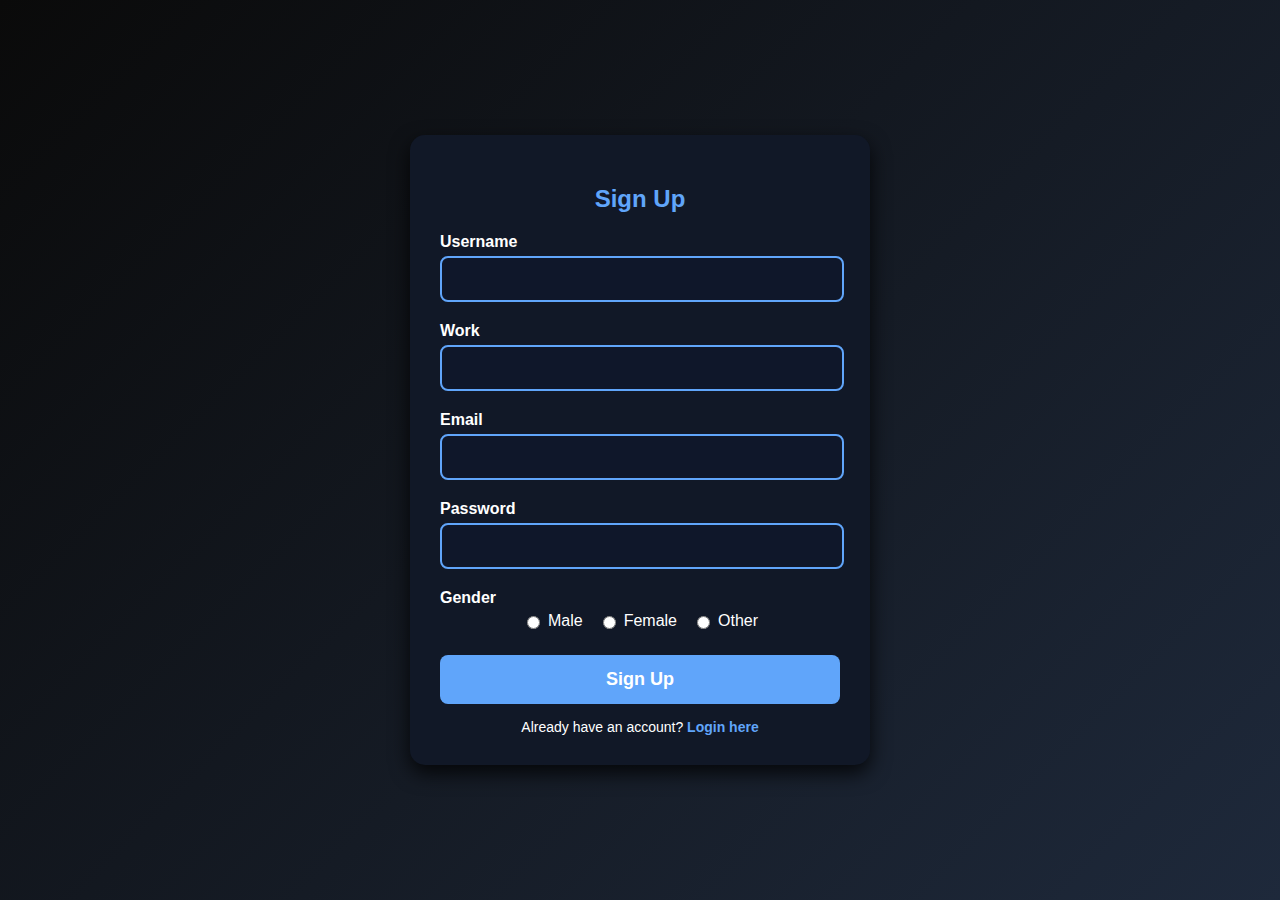
<file: index.html>
<!DOCTYPE html>
<html lang="en">

<head>
    <meta charset="UTF-8">
    <meta name="viewport" content="width=device-width, initial-scale=1.0">
    <title>Sign Up</title>
    <link rel="shortcut icon" href="Assets/favicon.ico" type="image/x-icon">
    <link rel="stylesheet" href="Sign-in.css">


</head>

<body>

    <div class="container">
        <h2>Sign Up</h2>
        <form id="form">
            <div class="form-group">
                <label for="username">Username</label>
                <input type="text" id="username" name="username" required>
            </div>

            <div class="form-group">
                <label for="work">Work</label>
                <input type="text" id="work" name="work" required>
            </div>
            <div class="form-group">
                <label for="email">Email</label>
                <input type="email" id="email" name="email" required>
                <p id="email-error">Email Already Exist</p>
            </div>
            <div class="form-group">
                <label for="password">Password</label>
                <input type="password" id="password" name="password" required>
            </div>
            <div class="form-group">
                <label>Gender</label>
                <div class="radio-group">
                    <label><input type="radio" class="gender" name="gender" value="male" required> Male</label>
                    <label><input type="radio" class="gender" name="gender" value="female" required> Female</label>
                    <label><input type="radio" class="gender" name="gender" value="other" required> Other</label>
                </div>
            </div>
            <button type="submit" class="btn">Sign Up</button>
        </form>
        

        <div class="already-account">
            Already have an account? <a href="Login.html">Login here</a>
        </div>

    </div>

    <script src="Sign-in.js"></script>
</body>

</html>
</file>
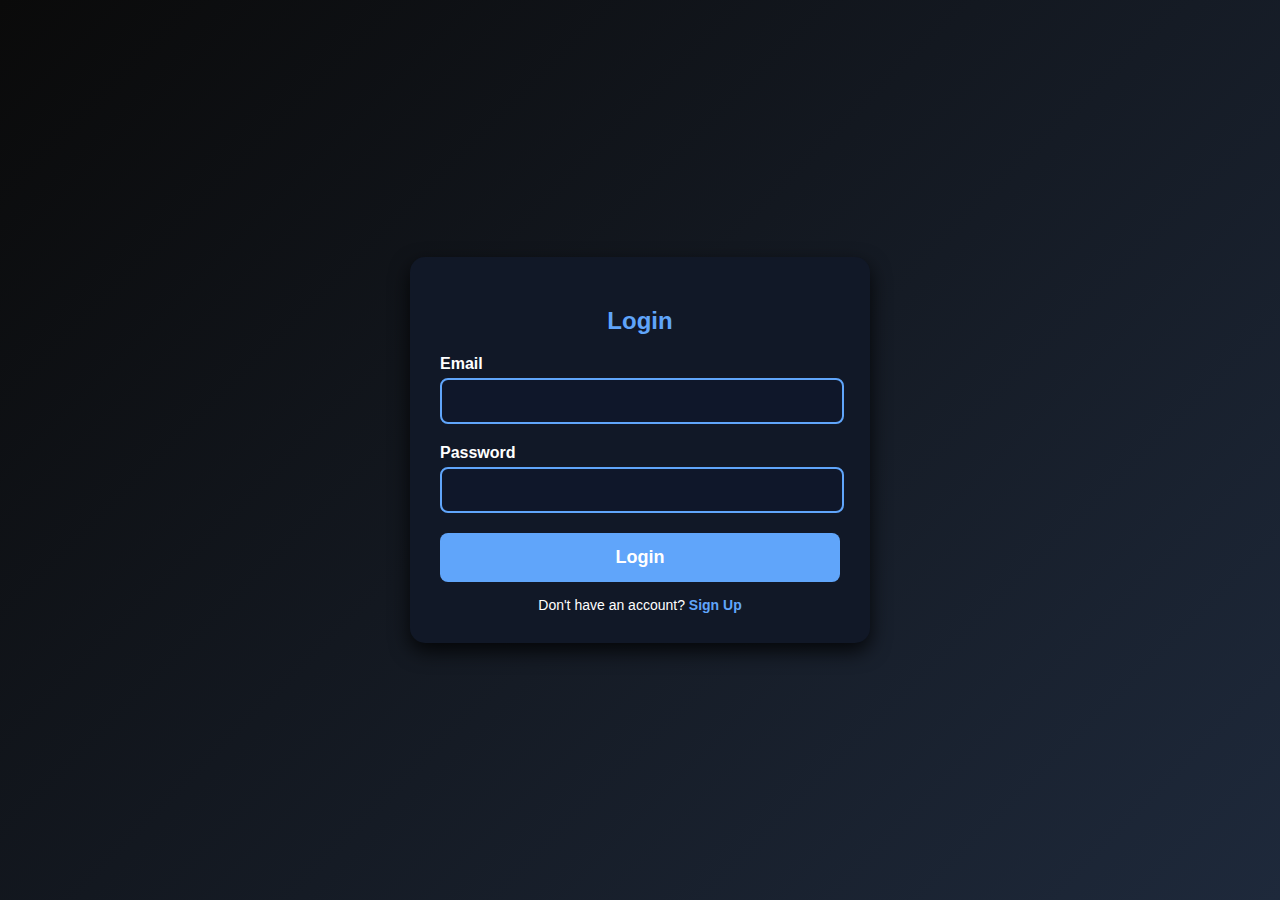
<file: dashboard.html>
<!DOCTYPE html>
<html lang="en">

<head>
    <meta charset="UTF-8">
    <meta name="viewport" content="width=device-width, initial-scale=1.0">
    <title>Dashboard</title>
    <link rel="shortcut icon" href="Assets/favicon.ico" type="image/x-icon">
    <link rel="stylesheet" href="dashboard.css">
    <link rel="stylesheet" href="https://cdnjs.cloudflare.com/ajax/libs/font-awesome/6.4.2/css/all.min.css">

</head>

<body>
    <div class="sidebar">
        <h2>Dashboard</h2>
        <ul class="menu">
            <li onclick="home()">Home</li>
            <li onclick="profileSection()">Profile</li>
            <li>Settings</li>
            <li onclick="logout()">Logout</li>
        </ul>
    </div>
    <div class="main-content">
        <div class="header" id="header">
            <h2>Welcome to Your Dashboard</h2>
        </div>
        <div class="content" id="content">
            <div class="posts" id="posts">
                <h1>Your Posts</h1>
                <button onclick="addPost()" id="addPost" class="addpost">Add Post</button>
            </div>
        </div>



        <div class="profile-section" id="profile-section">
        </div>




        <div class="logout-popup" id="logoutPopup">
            <div class="logout-box">
                <h2>Are you sure?</h2>
                <p>Do you really want to log out? This action cannot be undone.</p>
                <div class="logout-buttons">
                    <button class="cancel-btn" onclick="closeLogoutPopup()">Cancel</button>
                    <button class="confirm-btn" onclick="confirmLogout()">Logout</button>
                </div>
            </div>
        </div>





    </div>
    <div class="popup-effect" id="popup-effect">
        <div class="popup" id="postPopup">
            <h3>Add a Post</h3>
            <input type="text" placeholder="Title" id="postPopupTitle">
            <textarea placeholder="Write something..." id="postPopupContent"></textarea>
            <div class="btn-container">
                <button class="close-btn" onclick="closePostPopup()">Close</button>
                <button class="submit-btn" id="sudmitPost" onclick="submitPost()">Post</button>
            </div>
        </div>
    </div>





    <script src="dashboard.js"></script>
</body>

</html>
</file>
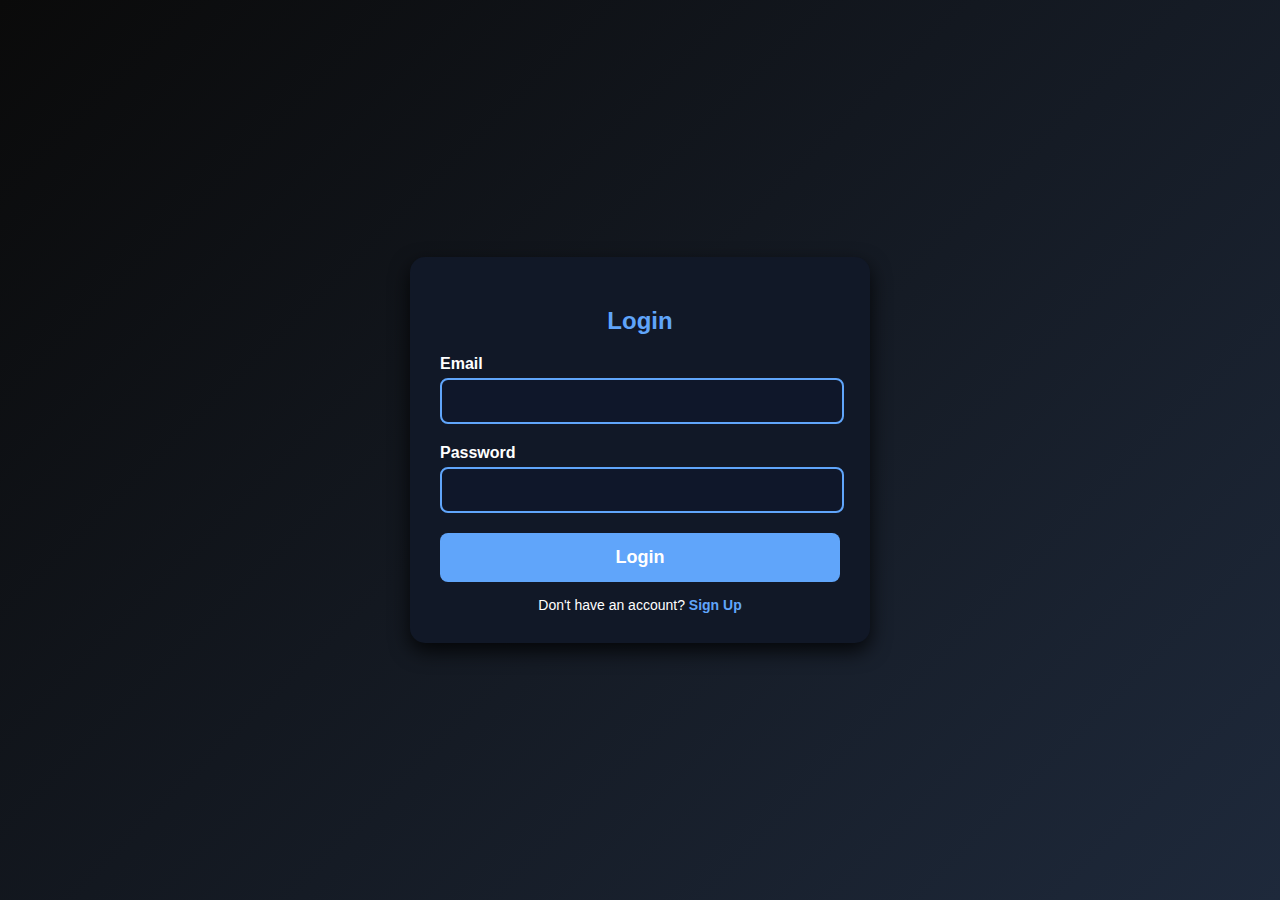
<file: Login.html>
<!DOCTYPE html>
<html lang="en">
<head>
    <meta charset="UTF-8">
    <meta name="viewport" content="width=device-width, initial-scale=1.0">
    <title>Login</title>
    <link rel="shortcut icon" href="Assets/favicon.ico" type="image/x-icon">
    <link rel="stylesheet" href="login.css">


</head>
<body>
    <div class="container">
        <h2>Login</h2>
        <form id="form">
            <div class="form-group">
                <label for="email">Email</label>
                <input type="email" id="email" name="email" required>
            </div>
            <div class="form-group">
                <label for="password">Password</label>
                <input type="password" id="password" name="password" required>
            </div>
            <p id="email-error">Invalid Email Or Password</p>
            <button type="submit" class="btn"  id="login">Login</button>
        </form>
        <div class="register-link">
            Don't have an account? <a href="index.html">Sign Up</a>
        </div>
    </div>

    <script src="login.js"></script>
</body>
</html>
</file>
<file: Sign-in.css>
body {
    font-family: 'Poppins', sans-serif;
    display: flex;
    justify-content: center;
    align-items: center;
    height: 100vh;
    background: linear-gradient(135deg, #0a0a0a, #1e293b);
    color: white;
    margin: 0;
}
.container {
    background: #111827;
    padding: 30px;
    border-radius: 15px;
    box-shadow: 0 8px 20px rgba(0, 0, 0, 0.8);
    width: 400px;
    text-align: center;
    transition: 0.3s;
}
.container:hover {
    transform: scale(1.02);
}
.container h2 {
    margin-bottom: 20px;
    color: #60a5fa;
    font-size: 24px;
    font-weight: 600;
}
.form-group {
    margin-bottom: 20px;
    text-align: left;
}
.form-group label {
    font-weight: bold;
    display: block;
    margin-bottom: 5px;
}
.form-group input {
    width: 94%;
    padding: 12px;
    border: 2px solid #60a5fa;
    border-radius: 8px;
    font-size: 16px;
    background: #0f172a;
    color: white;
    transition: 0.3s;
}
.form-group input:focus {
    border-color: #3b82f6;
    outline: none;
}
.radio-group {
    display: flex;
    justify-content: center;
    align-items: center;
    gap: 15px;
    flex-wrap: wrap;
}
.radio-group label {
    font-weight: normal;
    display: flex;
    align-items: center;
    gap: 5px;
    white-space: nowrap;
}
.btn {
    width: 100%;
    padding: 14px;
    background: #60a5fa;
    color: white;
    border: none;
    border-radius: 8px;
    font-size: 18px;
    font-weight: bold;
    cursor: pointer;
    transition: 0.3s;
}
.btn:hover {
    background: #3b82f6;
    transform: scale(1.05);
}
.already-account {
    margin-top: 15px;
    font-size: 14px;
}
.already-account a {
    color: #60a5fa;
    text-decoration: none;
    font-weight: bold;
}
.already-account a:hover {
    text-decoration: underline;
}
#email-error {
    color: red;
    font-size: 14px; 
    font-weight: bold; 
    margin-top: 15px; 
    display: none;
}
</file>
<file: dashboard.css>
body {
    font-family: 'Poppins', sans-serif;
    margin: 0;
    padding: 0;
    background: #0a0a0a;
    color: white;
    display: flex;
    min-height: 100vh;
}

.sidebar {
    width: 250px;
    background: #111827;
    padding: 20px;
    box-shadow: 2px 0 15px rgba(0, 0, 0, 0.6);
    border-right: 3px solid #3b82f6;
    display: flex;
    flex-direction: column;
    height: 100vh;
    position: fixed;
}

.sidebar h2 {
    text-align: center;
    color: #60a5fa;
    margin-bottom: 20px;
    font-size: 24px;
    font-weight: bold;
}

.menu {
    list-style: none;
    padding: 0;
}

.menu li {
    padding: 15px;
    margin: 10px 0;
    background: #1e293b;
    text-align: center;
    border-radius: 8px;
    cursor: pointer;
    transition: all 0.3s ease;
    font-weight: bold;
}

.menu li:hover {
    background: #3b82f6;
    color: #fff;
    transform: scale(1.05);
}

.main-content {
    flex-grow: 1;
    padding: 20px;
    margin-left: 250px;
    display: flex;
    flex-direction: column;
    align-items: center;
}

.header {
    background: #1e293b;
    padding: 20px;
    text-align: center;
    border-radius: 8px;
    font-size: 26px;
    font-weight: bold;
    width: 100%;
    box-shadow: 0 4px 10px rgba(0, 0, 0, 0.5);
}

.content {
    margin-top: 20px;
    padding: 40px;
    background: #111827;
    border-radius: 12px;
    box-shadow: 0 6px 25px rgba(0, 0, 0, 0.6);
    text-align: center;
    font-size: 20px;
    width: 80%;
    display: flex;
    justify-content: center;
}




.popup {
    background: rgba(0, 0, 0, 0.6);
    display: none;
    position: fixed;
    top: 50%;
    left: 50%;
    transform: translate(-50%, -50%) scale(0.95);
    background: #1e293b;
    padding: 35px;
    border-radius: 15px;
    box-shadow: 0 8px 30px rgba(0, 0, 0, 0.9);
    width: 520px;
    text-align: center;
    transition: transform 0.3s ease-in-out;
}

.popup.show {
    transform: translate(-50%, -50%) scale(1);
}

.popup-effect{
    position: fixed;
    top: 0;
    left: 0;
    width: 100%;
    height: 100%;
    background: rgba(0, 0, 0, 0.6);
    display: flex;
    justify-content: center;
    align-items: center;
    visibility: hidden;
    opacity: 0;
    transition: opacity 0.3s ease-in-out, visibility 0.3s ease-in-out;
    visibility: visible;
    opacity: 1;
    transform: scale(1);
    display: none;
}
.popup h3 {
    margin-bottom: 15px;
    color: #60a5fa;
    font-size: 24px;
    font-weight: bold;
}

.popup input,
.popup textarea {
    width: 95%;
    padding: 12px;
    margin: 10px 0;
    border-radius: 8px;
    border: 2px solid transparent;
    font-size: 16px;
    background: #0f172a;
    color: white; 
    outline: none;
    transition: border-color 0.3s, box-shadow 0.3s;
}

.popup input:focus,
.popup textarea:focus {
    border-color: #60a5fa;
    box-shadow: 0 0 10px rgba(96, 165, 250, 0.5);
}

.popup textarea {
    height: 100px;
    resize: none;
}

.popup .btn-container {
    display: flex;
    justify-content: space-between;
    margin-top: 15px;
}

.popup .close-btn,
.popup .submit-btn {
    padding: 12px 20px;
    border: none;
    border-radius: 8px;
    cursor: pointer;
    font-weight: bold;
    font-size: 16px;
    transition: background 0.3s, transform 0.2s;
}

.popup .close-btn {
    background: #dc2626;
    color: white;
}

.popup .close-btn:hover {
    background: #b91c1c;
    transform: scale(1.05);
}

.popup .submit-btn {
    background: #3b82f6;
    color: white;
}

.popup .submit-btn:hover {
    background: #2563eb;
    transform: scale(1.05);
}






.posts {
    padding: 20px;
    margin: 20px 0;
    border-radius: 10px;
    width: 100%;
    max-width: 800px;
    display: flex;
    align-items: center;
    flex-direction: column;
    box-shadow: 0 4px 10px rgba(0, 0, 0, 0.5);
    background: #0f172a;
    gap: 20px;
}

.post {
    box-shadow: 0 4px 10px rgba(0, 0, 0, 0.5);
    background: #1e293b;
    border-radius: 10px;
    padding: 20px;
    width: 100%;
    transition: transform 0.3s ease, box-shadow 0.3s ease;
}

.post:hover {
    transform: translateY(-5px);
    box-shadow: 0 6px 15px rgba(0, 0, 0, 0.7);
}

.posts h4 {
    color: #60a5fa;
    margin-bottom: 10px;
    font-size: 20px;
    text-align: center;
}

.posts p {
    font-size: 16px;
    color: #e2e8f0;
    line-height: 1.5;
}

.profile-section {
    background: rgba(255, 255, 255, 0.12);
    backdrop-filter: blur(20px);
    -webkit-backdrop-filter: blur(20px);
    padding: 40px;
    border-radius: 20px;
    box-shadow: 0 10px 25px rgba(0, 0, 0, 0.5);
    text-align: center;
    width: 100%;
    max-width: 500px;
    margin: 30px auto;
    transition: all 0.3s ease-in-out;
    border: 1px solid rgba(255, 255, 255, 0.2);
    display: none;
}

.profile-section:hover {
    transform: translateY(-5px);
    box-shadow: 0 12px 40px rgba(0, 0, 0, 0.7);
}

.profile-header {
    display: flex;
    flex-direction: column;
    align-items: center;
    padding-bottom: 20px;
    border-bottom: 2px solid rgba(255, 255, 255, 0.15);
}

.profile-pic {
    width: 430px;
    height: 430px;
    border-radius: 50%;
    overflow: hidden;
    border: 4px solid #3b82f6;
    transition: all 0.3s ease-in-out;
    position: relative;
}

.profile-pic img {
    width: 100%;
    height: 100%;
    object-fit: cover;
}

.profile-pic:hover {
    transform: scale(1.1);
    box-shadow: 0 0 25px rgba(59, 130, 246, 0.7);
}

.profile-header h2 {
    color: #ffffff;
    margin-top: 15px;
    font-size: 28px;
    font-weight: bold;
    text-transform: uppercase;
    letter-spacing: 1px;
}

.profile-header .email {
    color: #e2e8f0;
    font-size: 16px;
    font-weight: 500;
    margin-top: 5px;
    opacity: 0.85;
}

.profile-details {
    margin-top: 20px;
    font-size: 16px;
    color: #f1f5f9;
    line-height: 1.6;
}


.detail {
    background: rgba(255, 255, 255, 0.15);
    padding: 12px 20px;
    border-radius: 8px;
    font-size: 18px;
    color: #e2e8f0;
    margin: 10px 0;
    display: flex;
    justify-content: space-between;
    align-items: center;
    transition: background 0.3s ease, transform 0.3s ease;
    border: 1px solid rgba(255, 255, 255, 0.2);
}

.detail:hover {
    background: rgba(255, 255, 255, 0.25);
    transform: scale(1.05);
}

.detail span {
    color: #60a5fa;
    font-weight: bold;
}

.addpost {
    background-color: #007bff;
    color: white;
    border: none;
    padding: 12px 24px;
    font-size: 16px;
    font-weight: 500;
    cursor: pointer;
    border-radius: 6px;
    transition: all 0.3s ease-in-out;
    box-shadow: 0 3px 6px rgba(0, 123, 255, 0.2);
    display: inline-flex;
    align-items: center;
    justify-content: center;
    gap: 8px;
    outline: none;
}

.addpost:hover {
    background-color: #0056b3;
    box-shadow: 0 5px 12px rgba(0, 123, 255, 0.3);
    transform: translateY(-2px);
}

.addpost:active {
    background-color: #00408a;
    transform: translateY(1px);
    box-shadow: 0 2px 6px rgba(0, 123, 255, 0.2);
}

.addpost:focus {
    outline: 2px solid rgba(0, 123, 255, 0.5);
    outline-offset: 2px;
}

.addpost::before {
    content: "+";
    font-size: 18px;
    font-weight: bold;
    display: inline-block;
}

.logout-popup {
    position: fixed;
    top: 0;
    left: 0;
    width: 100%;
    height: 100%;
    background: rgba(0, 0, 0, 0.6);
    display: flex;
    justify-content: center;
    align-items: center;
    visibility: hidden;
    opacity: 0;
    transition: opacity 0.3s ease-in-out, visibility 0.3s ease-in-out;
}
.logout-box {
    background: #fff;
    padding: 25px;
    border-radius: 12px;
    box-shadow: 0px 4px 20px rgba(0, 0, 0, 0.2);
    text-align: center;
    width: 320px;
    transform: scale(0.9);
    transition: transform 0.3s ease-in-out;
}

.logout-popup.active {
    visibility: visible;
    opacity: 1;
}

.logout-popup.active .logout-box {
    transform: scale(1);
}

.logout-box h2 {
    margin-bottom: 10px;
    font-size: 22px;
    color: #333;
}

.logout-box p {
    font-size: 16px;
    color: #666;
    margin-bottom: 20px;
}

.logout-buttons {
    display: flex;
    justify-content: space-between;
}

.logout-buttons button {
    padding: 10px 15px;
    border: none;
    cursor: pointer;
    border-radius: 6px;
    font-size: 16px;
    width: 45%;
    transition: 0.3s ease;
}

.cancel-btn {
    background: #ddd;
    color: #333;
}

.cancel-btn:hover {
    background: #bbb;
}

.confirm-btn {
    background: #e74c3c;
    color: white;
}

.confirm-btn:hover {
    background: #c0392b;
}

.delete-btn {
    background: black;
    color: white;
    border: none;
    padding: 10px 16px;
    font-size: 14px;
    font-weight: bold;
    cursor: pointer;
    border-radius: 6px;
    transition: all 0.3s ease-in-out;
    box-shadow: 0 3px 6px rgba(0, 0, 0, 0.3);
}

.delete-btn:hover {
    background: darkred;
    box-shadow: 0 5px 12px rgba(255, 0, 0, 0.4);
    transform: translateY(-2px);
}

.delete-btn:active {
    background: #a00000;
    transform: translateY(1px);
    box-shadow: 0 2px 6px rgba(255, 0, 0, 0.3);
}

.post-actions {
    display: flex;
    justify-content: space-between;
    margin-top: 12px;
    padding-top: 10px;
    border-top: 1px solid rgba(255, 255, 255, 0.2);
    padding-bottom: 5px;
    gap: 8px;
    flex-wrap: wrap;
}

.action-btn {
    background: none;
    border: none;
    cursor: pointer;
    font-size: 14px;
    padding: 10px 14px;
    border-radius: 8px;
    transition: all 0.25s ease-in-out;
    display: flex;
    align-items: center;
    gap: 8px;
    color: inherit;
    font-weight: 500;
    position: relative;
}

.action-btn i {
    font-size: 16px;
    transition: transform 0.3s ease-in-out;
}

.action-btn:hover {
    background: rgba(255, 255, 255, 0.1);
    transform: translateY(-2px);
    box-shadow: 0 4px 6px rgba(0, 0, 0, 0.1);
}

.action-btn:hover i {
    transform: scale(1.2);
}

.like-btn {
    color: inherit;
}

.comment-btn {
    color: inherit;
}

.share-btn {
    color: inherit;
}

.delete-btn {
    color: red;
}

.like-btn:hover {
    color: #007bff;
    background: rgba(0, 123, 255, 0.1);
}

.comment-btn:hover {
    color: #28a745;
    background: rgba(40, 167, 69, 0.1);
}

.share-btn:hover {
    color: #17a2b8;
    background: rgba(23, 162, 184, 0.1);
}

.delete-btn:hover {
    color: #ff4d4d;
    background: rgba(255, 77, 77, 0.1);
}

.action-btn:active {
    transform: scale(0.95);
}

.post-header {
    display: flex;
    align-items: center;
    gap: 12px;
    margin-bottom: 12px;
}

.profile-pic {
    width: 40px;
    height: 40px;
    border-radius: 50%;
    object-fit: cover;
    border: 2px solid rgba(255, 255, 255, 0.2);
}

.user-info {
    display: flex;
    flex-direction: column;
}

.username {
    font-size: 16px;
    font-weight: bold;
    color: #ffffff;
    margin: 0;
}

.post-time {
    font-size: 12px;
    color: rgba(255, 255, 255, 0.6);
}
</file>
<file: login.css>
body {
    font-family: 'Poppins', sans-serif;
    display: flex;
    justify-content: center;
    align-items: center;
    height: 100vh;
    background: linear-gradient(135deg, #0a0a0a, #1e293b);
    color: white;
    margin: 0;
}
.container {
    background: #111827;
    padding: 30px;
    border-radius: 15px;
    box-shadow: 0 8px 20px rgba(0, 0, 0, 0.8);
    width: 400px;
    text-align: center;
    transition: 0.3s;
}
.container:hover {
    transform: scale(1.02);
}
.container h2 {
    margin-bottom: 20px;
    color: #60a5fa;
    font-size: 24px;
    font-weight: 600;
}
.form-group {
    margin-bottom: 20px;
    text-align: left;
}
.form-group label {
    font-weight: bold;
    display: block;
    margin-bottom: 5px;
}
.form-group input {
    width: 94%;
    padding: 12px;
    border: 2px solid #60a5fa;
    border-radius: 8px;
    font-size: 16px;
    background: #0f172a;
    color: white;
    transition: 0.3s;
}
.form-group input:focus {
    border-color: #3b82f6;
    outline: none;
}
.btn {
    width: 100%;
    padding: 14px;
    background: #60a5fa;
    color: white;
    border: none;
    border-radius: 8px;
    font-size: 18px;
    font-weight: bold;
    cursor: pointer;
    transition: 0.3s;
}
.btn:hover {
    background: #3b82f6;
    transform: scale(1.05);
}
.register-link {
    margin-top: 15px;
    font-size: 14px;
}
.register-link a {
    color: #60a5fa;
    text-decoration: none;
    font-weight: bold;
}
.register-link a:hover {
    text-decoration: underline;
}
#email-error {
    color: red;
    font-size: 14px; 
    font-weight: bold; 
    margin-top: 15px; 
    display: none;
}
</file>
